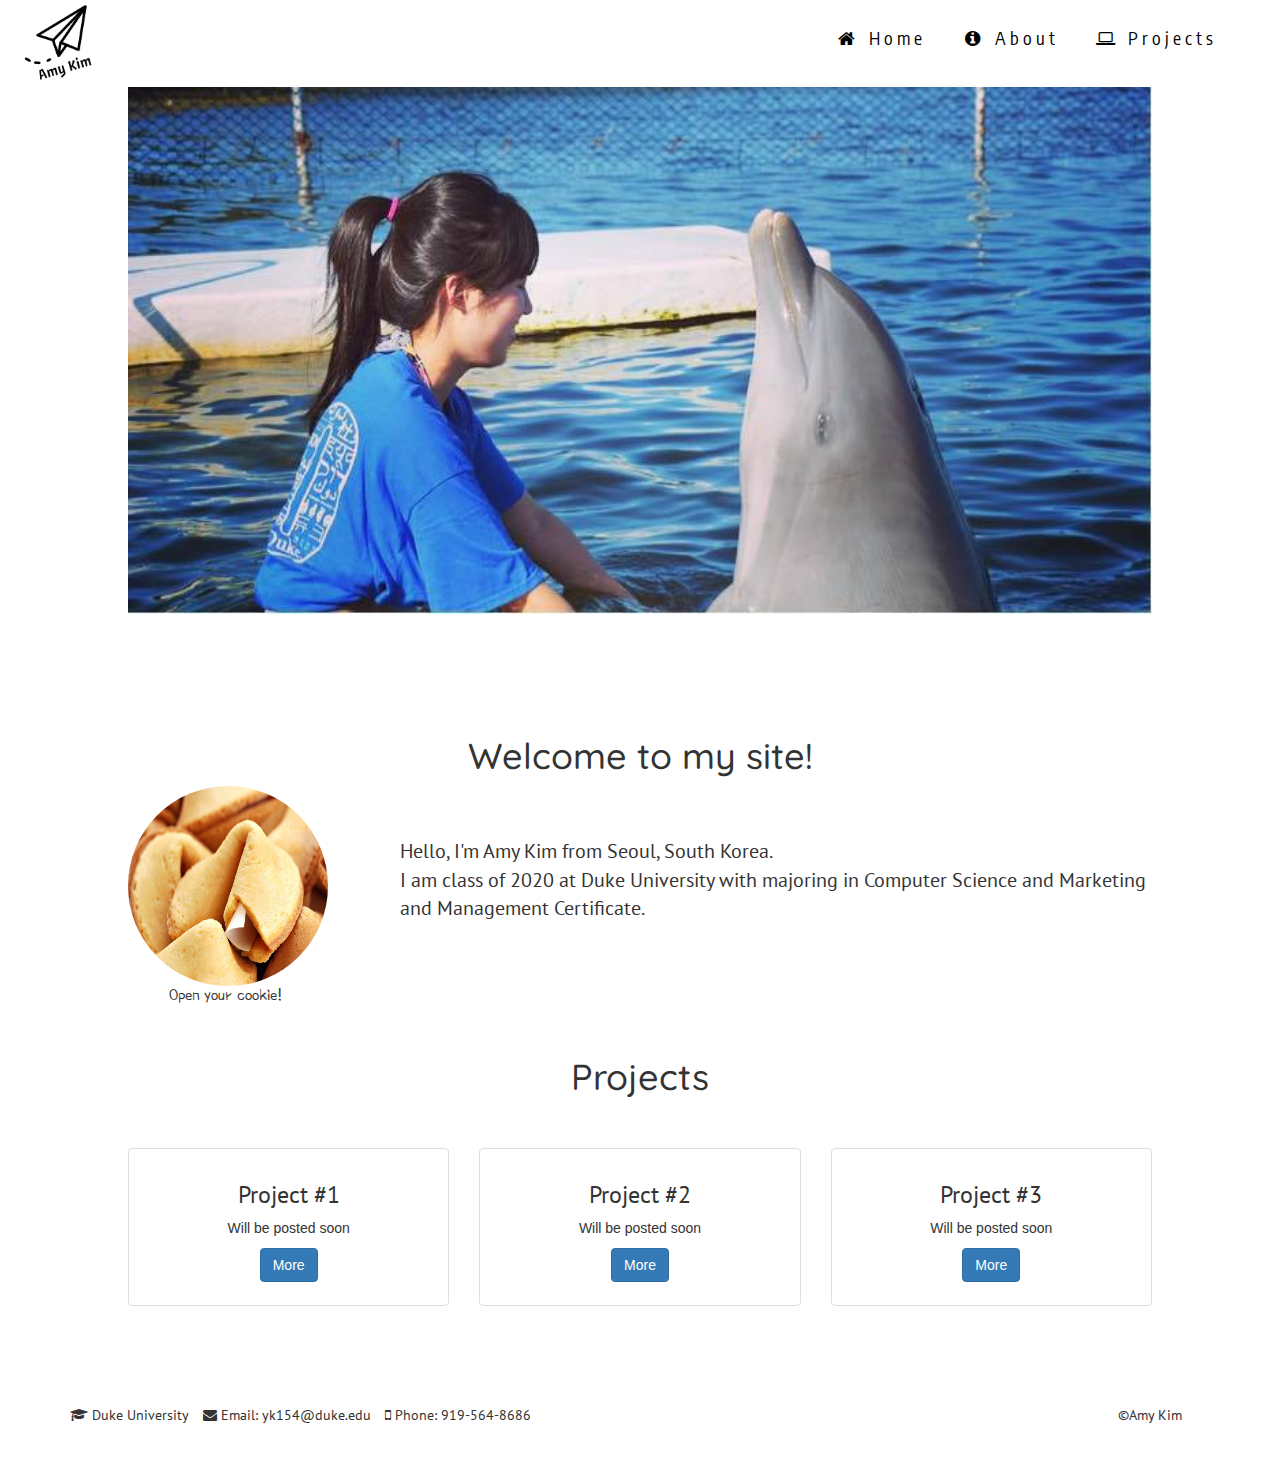
<file: index.html>
<!DOCTYPE html>
<html lang='en'>
	<head>
		<meta charset='utf-8'>
		<meta name="author" content="Amy Kim">
		<link rel="stylesheet" href="./style.css">
		<link href="https://fonts.googleapis.com/css?family=Encode+Sans+Condensed" rel="stylesheet">
		<link href="https://fonts.googleapis.com/css?family=Quicksand" rel="stylesheet">
		<link href="https://fonts.googleapis.com/css?family=Poor+Story" rel="stylesheet">
		<link href="https://fonts.googleapis.com/css?family=PT+Sans" rel="stylesheet">
		<link type="text/css" rel="stylesheet" 
		href="https://maxcdn.bootstrapcdn.com/bootstrap/3.3.7/css/bootstrap.min.css">
		<link rel="stylesheet" type="text/css" 
		href="https://maxcdn.bootstrapcdn.com/font-awesome/4.7.0/css/font-awesome.min.css">
		<script src="generator.js" async></script>
		<title>Amy Kim</title>
	</head>

	<body>
		<header>
			<div class="navbar transparent navbar-inverse navbar-fixed-top">
				<nav class="navbar-inner">
					<a href="#" class="navbar-left"><img src="./src/amy.png" alt="logo"></a>
					<ul class="navbar-right list-inline">
						<li class="list-inline-item">
							<a href="#"><i class="fa fa-home" aria-hidden="true"></i>Home</a>
						</li>
						<li class="list-inline-item">
							<a href="#go_about"><i class="fa fa-info-circle"></i>About</a>
						</li>
						<li class="list-inline-item">
							<a href="#go_proj"><i class=" fa fa-laptop" aria-hidden="true"></i>Projects</a>
						</li>
					</ul>
				</nav>
			</div>
			
			<img id= "bg" src="./src/yeon.jpg" alt= "bg">
		</header>
		
		<section class = "about">
			<a id = "go_about"></a>
			<h1>Welcome to my site!</h1>
			<div class ="fortune">
				<img id="cookie" src="src/cookie.jpg" alt="message">
				<p>Hello, I'm Amy Kim from Seoul, South Korea.<br> I am class of 2020 at Duke University with majoring in Computer Science and Marketing and Management Certificate.</p>
			</div>
			<h4 id="break" onclick="generate()">Open your cookie!</h4>
		</section>
			
		<section class ="projects">
			<h1>Projects</h1>
			<a id="go_proj"></a>
			<div class="row">
				<div class="col-sm-6 col-md-4">
					<div class="thumbnail">
<!--						<img id ="pic" src="" alt="p1">-->
						<div class="caption text-center">
							<h3>Project #1</h3>
							<p>Will be posted soon</p>
							<p><a href="#" class="btn btn-primary" role="button">More</a>
						</div>
					</div>
				</div>
				
				<div class="col-sm-6 col-md-4">
					<div class="thumbnail">
<!--						<img id ="pic" src="" alt="p1">-->
						<div class="caption text-center">
							<h3>Project #2</h3>
							<p>Will be posted soon</p>
							<p><a href="#" class="btn btn-primary" role="button">More</a>
						</div>
					</div>
				</div>
				
				<div class="col-sm-6 col-md-4">
					<div class="thumbnail">
<!--						<img id ="pic" src="" alt="p1">-->
						<div class="caption text-center">
							<h3>Project #3</h3>
							<p>Will be posted soon</p>
							<p><a href="#" class="btn btn-primary" role="button">More</a>
						</div>
					</div>
				</div>
				
			</div>
		</section>
				
		<footer>
			<div class="container">
				<ul class = "list-inline">
					<li><i class="fa fa-graduation-cap"></i> Duke University</li>
					<li><i class="fa fa-envelope"></i> Email: yk154@duke.edu</li>
					<li><i class="fa fa-mobile"></i> Phone: 919-564-8686</li>
					<li id="copyright">&copy;Amy Kim</li>
        </ul>
			</div>
		</footer>
		
	</body>
</html>
</file>
<file: style.css>
html {
  margin: 0;
  padding: 0;
}

header .navbar {
	background-color: #fff;
	border: none;
	margin-right: 3%;
}

#bg {
	width: 80%;
	height: 550px;
	margin: 10%;
	margin-top: 5%;
	margin-bottom: 8%;
}


section{
	margin-left: 10%;
	margin-right: 10%;
	margin-bottom: 4%;
}


.fortune {
	display: flex;
	float: left;
}

.about h4{
	margin-left: 4%;
	font-family: 'Poor Story', cursive;
	cursor: pointer;
}

.about p{
	margin-left: 7%;
	margin-top: 5%;
	font-size: 20px;
	font-family: 'PT Sans', sans-serif;
}


section h1{
	text-align: center;
	font-family: 'Quicksand', sans-serif;
}

#today{
	margin-left: 5.7%;
}

#cookie {
	width:200px;
	height: 200px;
	border-radius: 50%;
}

.navbar-inner img{
	width: 60%;
	margin-left: 20px;
}

ul {
	padding: 2%;
}

nav li {
	display: inline-block;
	font-size: 18px;
	vertical-align: middle;
	margin-right: 10px;
	margin-left: 10px;
}

.row {
	margin-top: 5%;
}

.row h3 {
	font-family: 'PT Sans', sans-serif;
}

header .fa{
	width: 25px;
	height: 25px;
	margin-right: 10px;
	text-align: center;
	line-height: 25px;
	font-size: 100%;
	letter-spacing: 0;
}

nav a {
	color: black;
	font-family: 'Encode Sans Condensed', sans-serif;
	letter-spacing: 4px;
}

footer {
	font-family: 'PT Sans', sans-serif;
	padding: 5px;
}

#copyright{
	float: right;
}
</file>
